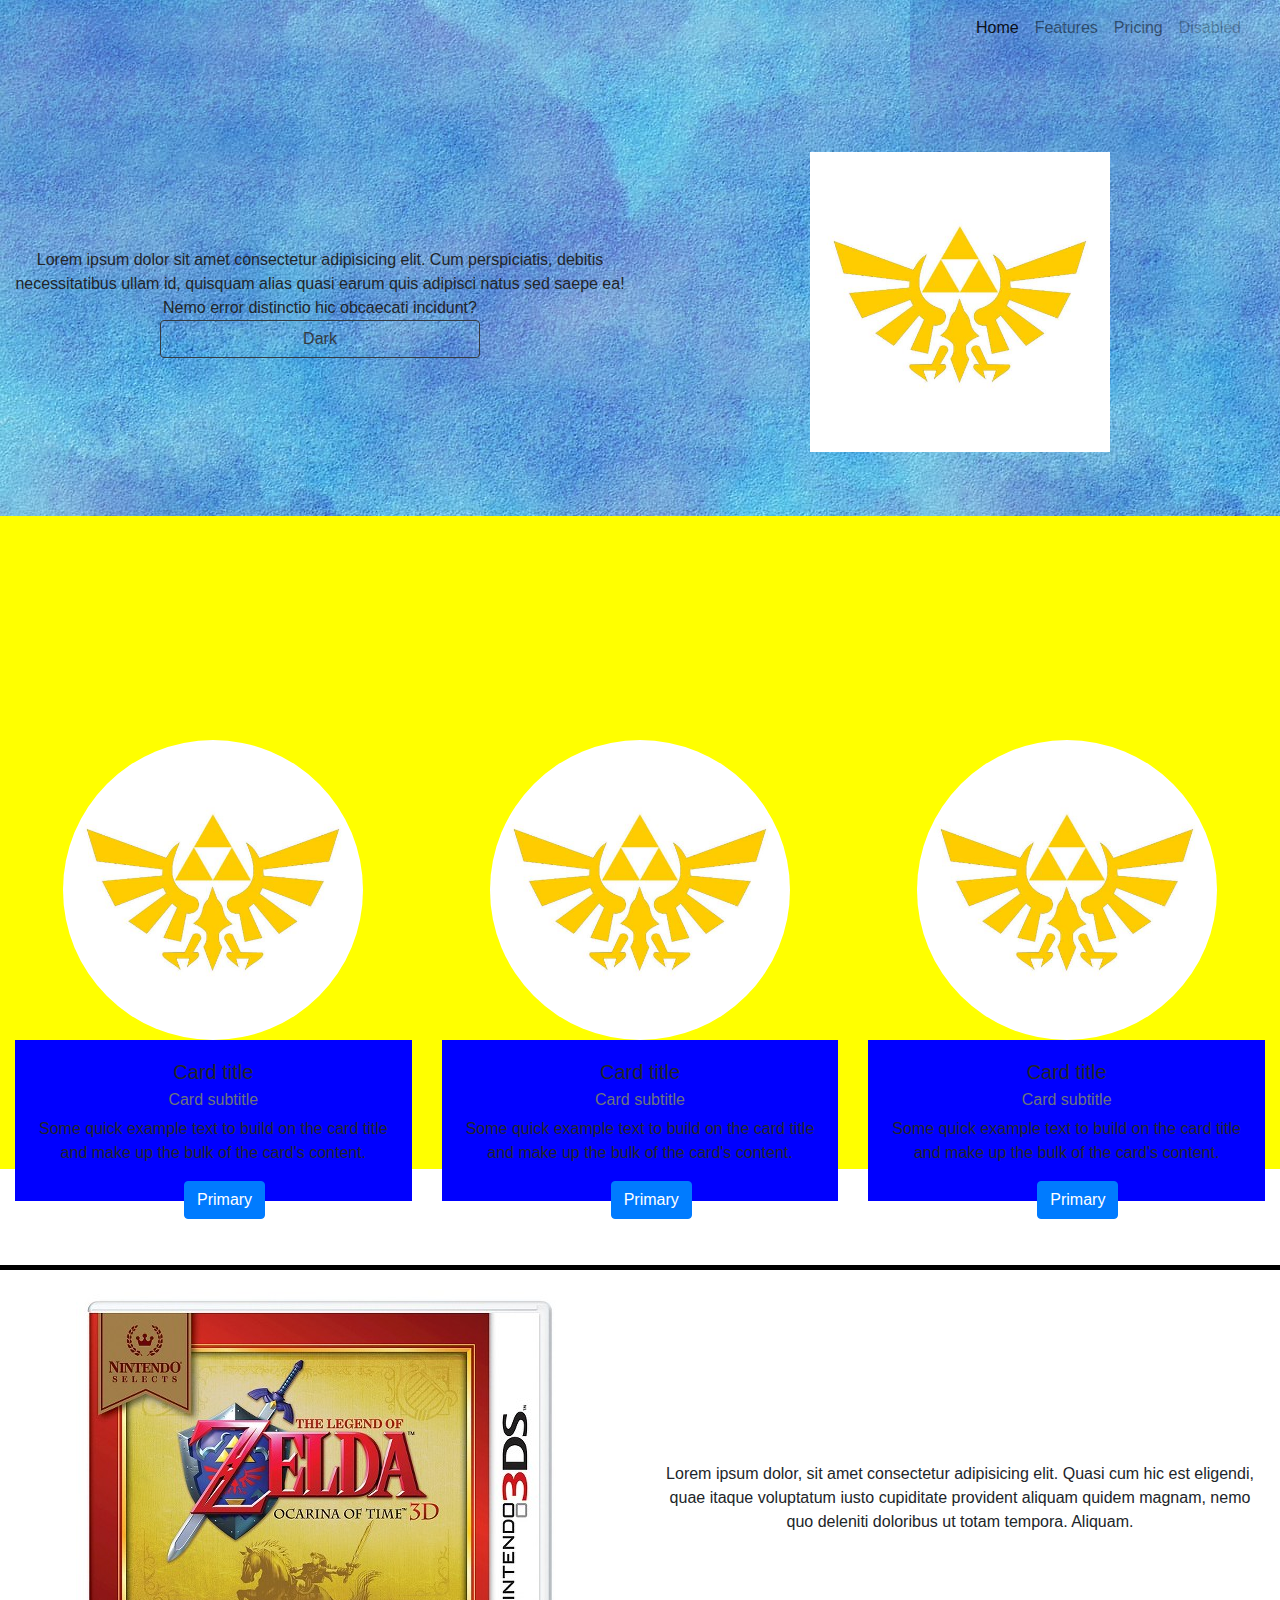
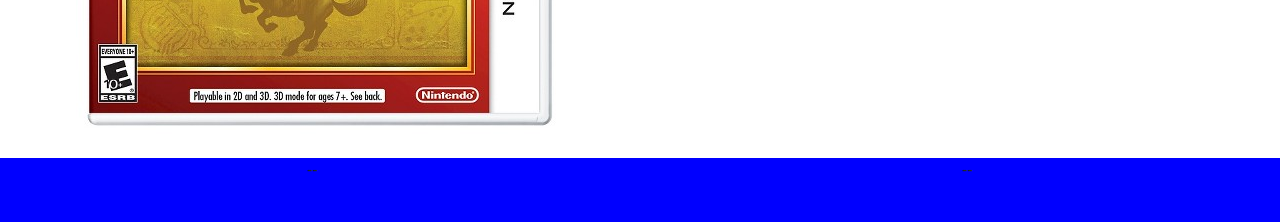
<file: site-clone/index.html>
<!doctype html>
<html lang="en">

<head>
  <!-- Required meta tags -->
  <meta charset="utf-8">
  <meta name="viewport" content="width=device-width, initial-scale=1, shrink-to-fit=no">

  <!-- Bootstrap CSS -->
  <link rel="stylesheet" href="https://stackpath.bootstrapcdn.com/bootstrap/4.4.1/css/bootstrap.min.css"
    integrity="sha384-Vkoo8x4CGsO3+Hhxv8T/Q5PaXtkKtu6ug5TOeNV6gBiFeWPGFN9MuhOf23Q9Ifjh" crossorigin="anonymous">
  <link rel="stylesheet" href="style.css">
  <link rel="stylesheet" href="https://use.fontawesome.com/releases/v5.1.1/css/all.css"
    integrity="sha384-O8whS3fhG2OnA5Kas0Y9l3cfpmYjapjI0E4theH4iuMD+pLhbf6JI0jIMfYcK3yZ" crossorigin="anonymous">

  <title>Clone Site</title>
</head>

<body>
  <!-- Nav Bar and Media -->
  <section>
    <div class="container-fluid bgimg">
      <!-- Nav Bar -->
      <div class="row">
        <div class="col-12">
          <nav class="navbar navbar-expand-lg navbar-light">
            <a class="navbar-brand" href="#"><i class="fab fa-angrycreative fa-5x"></i></a>
            <button class="navbar-toggler" type="button" data-toggle="collapse" data-target="#navbarNav"
              aria-controls="navbarNav" aria-expanded="false" aria-label="Toggle navigation">
              <span class="navbar-toggler-icon"></span>
            </button>
            <div class="collapse navbar-collapse navbarfix" id="navbarNav">
              <ul class="navbar-nav">
                <li class="nav-item active">
                  <a class="nav-link" href="#">Home <span class="sr-only">(current)</span></a>
                </li>
                <li class="nav-item">
                  <a class="nav-link" href="#">Features</a>
                </li>
                <li class="nav-item">
                  <a class="nav-link" href="#">Pricing</a>
                </li>
                <li class="nav-item">
                  <a class="nav-link disabled" href="#" tabindex="-1" aria-disabled="true">Disabled</a>
                </li>
              </ul>
            </div>
          </nav>
        </div>
      </div>
      <!-- Media and Text With Button -->
      <div class="row padding">
        <div class="col-sm-6 col-12 order-sm-2"><img src="triforce.jpg" alt="" class="smaller"></div>
        <div class="col-sm-6 col-12 morepadding">Lorem ipsum dolor sit amet consectetur adipisicing elit. Cum
          perspiciatis,
          debitis necessitatibus ullam id, quisquam alias quasi earum quis adipisci natus sed saepe ea! Nemo error
          distinctio hic obcaecati incidunt? <br> <button type="button"
            class="btn btn-outline-dark buttonfix">Dark</button></div>
      </div>
    </div>
    </div>
    </div>
  </section>

  <!-- Spilling Cards -->
  <section>
    <div class="container-fluid bg">
      <div class="row padding">
        <!-- Col -->
        <div class="col-sm-4 text-center slide pad">
          <div class="absolute"></div>
          <img src="triforce.jpg" class="smaller rounded-circle" alt="">
          <div class="card cardfix blu" style="width: 18rem;">
            <div class="card-body">
              <h5 class="card-title">Card title</h5>
              <h6 class="card-subtitle mb-2 text-muted">Card subtitle</h6>
              <p class="card-text">Some quick example text to build on the card title and make up the bulk of the card's
                content.</p>
              <button type="button" class="btn btn-primary absolute btfix">Primary</button>
            </div>
          </div>
        </div>
        <!-- Col -->
        <div class="col-sm-4 slide pad">
          <div class="absolute"></div>
          <img src="triforce.jpg" class="smaller rounded-circle" alt="">
          <div class="card cardfix blu" style="width: 18rem;">
            <div class="card-body">
              <h5 class="card-title">Card title</h5>
              <h6 class="card-subtitle mb-2 text-muted">Card subtitle</h6>
              <p class="card-text">Some quick example text to build on the card title and make up the bulk of the card's
                content.</p>
              <button type="button" class="btn btn-primary absolute btfix">Primary</button>
            </div>
          </div>
        </div>
        <!-- Col -->
        <div class="col-sm-4 slide pad">
          <div class="absolute"></div>
          <img src="triforce.jpg" class="smaller rounded-circle" alt="">
          <div class="card cardfix blu" style="width: 18rem;">
            <div class="card-body">
              <h5 class="card-title">Card title</h5>
              <h6 class="card-subtitle mb-2 text-muted">Card subtitle</h6>
              <p class="card-text">Some quick example text to build on the card title and make up the bulk of the card's
                content.</p>
              <button type="button" class="btn btn-primary absolute btfix">Primary</button>
            </div>
          </div>
        </div>
      </div>
    </div>
  </section>

  <div class="container-fluid seperate">
    <div class="row line"></div>
  </div>

  <section>
    <div class="container-fluid">
      <div class="row">
        <div class="col-sm-6 col-12"><img class="img-fluid" src="GUEST_fc54e797-c5d1-4749-9428-131cc15b6244.jpg" alt="">
        </div>
        <div class="col-sm-6 col-12 txtspace">Lorem ipsum dolor, sit amet consectetur adipisicing elit. Quasi cum hic
          est
          eligendi, quae itaque voluptatum iusto cupiditate provident aliquam quidem magnam, nemo quo deleniti doloribus
          ut totam tempora. Aliquam.</div>
      </div>
    </div>
  </section>

  <div class="container-fluid bg">
    <div class="row">
      <div class="col-12"><i class="fab fa-angrycreative fa-5x"></i></div>
    </div>
  </div>

  <footer class="blu tall">
    <div class="row">
      <div class="col-sm-6 col-12">--</div>
      <div class="col-sm-6 col-12">--</div>

    </div>
  </footer>



  <!-- Optional JavaScript -->
  <!-- jQuery first, then Popper.js, then Bootstrap JS -->
  <script src="https://code.jquery.com/jquery-3.4.1.slim.min.js"
    integrity="sha384-J6qa4849blE2+poT4WnyKhv5vZF5SrPo0iEjwBvKU7imGFAV0wwj1yYfoRSJoZ+n"
    crossorigin="anonymous"></script>
  <script src="https://cdn.jsdelivr.net/npm/popper.js@1.16.0/dist/umd/popper.min.js"
    integrity="sha384-Q6E9RHvbIyZFJoft+2mJbHaEWldlvI9IOYy5n3zV9zzTtmI3UksdQRVvoxMfooAo"
    crossorigin="anonymous"></script>
  <script src="https://stackpath.bootstrapcdn.com/bootstrap/4.4.1/js/bootstrap.min.js"
    integrity="sha384-wfSDF2E50Y2D1uUdj0O3uMBJnjuUD4Ih7YwaYd1iqfktj0Uod8GCExl3Og8ifwB6"
    crossorigin="anonymous"></script>
</body>

</html>
</file>
<file: site-clone/style.css>
*{
  outline: 1px red;
}

.bgimg{
  background-image: url(./backround-color-grain-background.jpg);
}

body{
  text-align: center;
  justify-content: center;
}

.smaller{
  height: 300px;
  width: 300px;
}

.padding{
  padding-bottom: 4em;
    padding-top: 6em;
}

.morepadding{
  padding-top: 6em;
}

.buttonfix{
  width: 20em;
}

.navbarfix{
  justify-content: flex-end;
}
.bg{
  background-color: yellow ;
}

.cardfix{
  display: table-footer-group;
}

.absolute{
  position: absolute;
}

.btfix{
  left: 10.5em;
}

.slide{
  top: 6em;
}
.pad{
  padding-top: 2em;
}

.line{
height:  5px;
background-color: black;
}

.seperate{
  padding-top: 6em;
}
.bdr{
  border: black;
}
.blu{
  background-color: blue;
}
.txtspace{
  padding-top: 12em;
}

.tall{
  height: 4em
  ;
}
</file>
